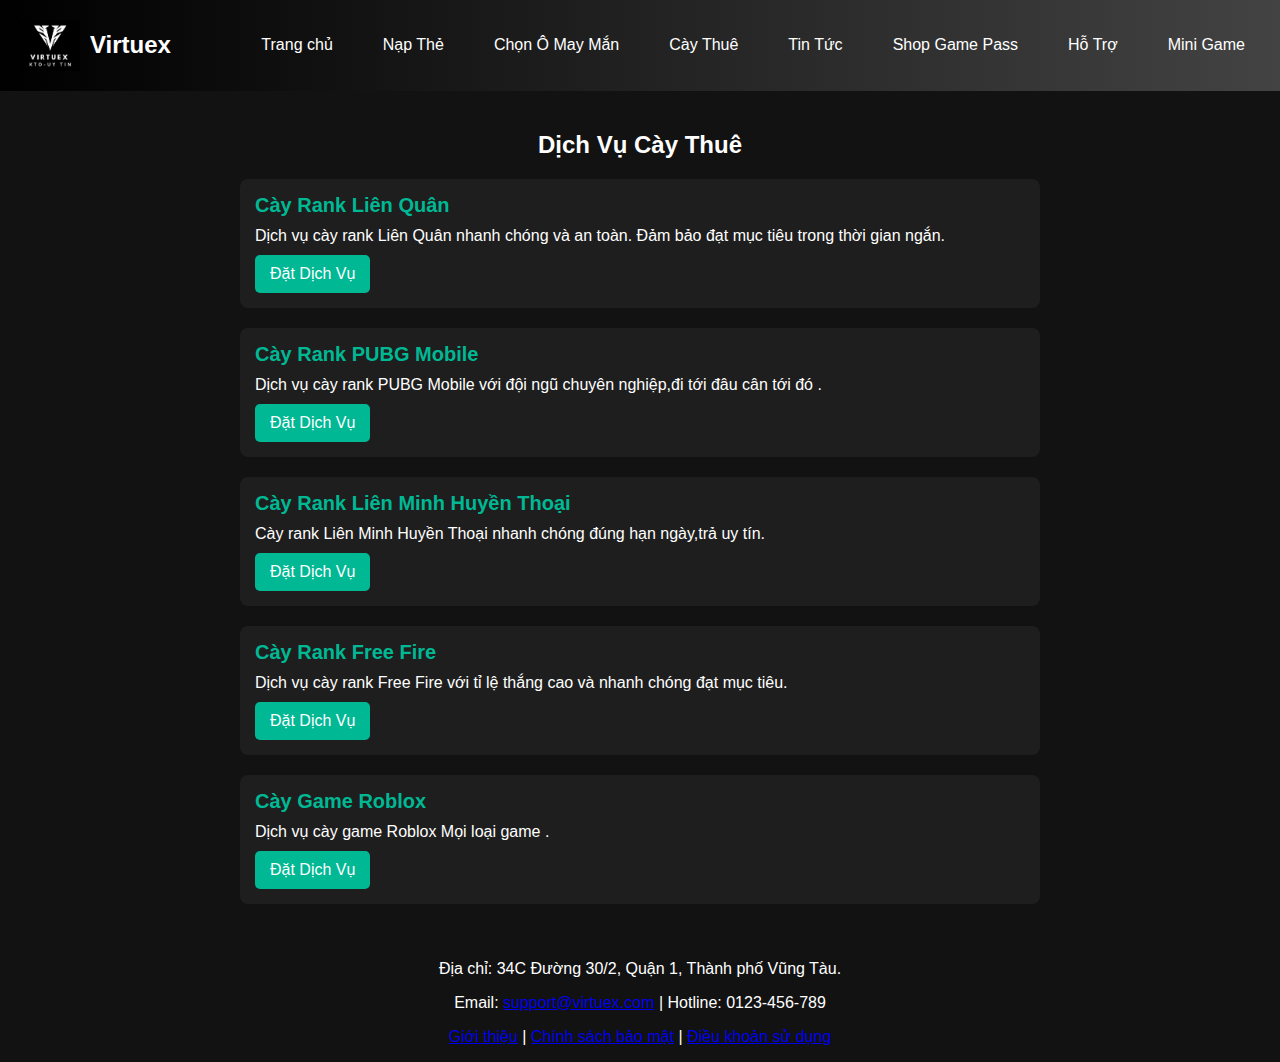
<file: caythue.html>
<!DOCTYPE html>
<html lang="vi">
<head>
    <meta charset="UTF-8">
    <meta name="viewport" content="width=device-width, initial-scale=1.0">
    <title>Dịch Vụ Cày Thuê</title>
    <style>
        body {
            font-family: Arial, sans-serif;
            margin: 0;
            padding: 0;
            background-color: #121212;
            color: #ffffff;
        }
        .toan-trang {
            display: flex;
            flex-direction: column;
            min-height: 100vh;
        }
        .dau-trang {
            background: linear-gradient(to right, #000000,#434343);
            padding: 20px;
            display: flex;
            align-items: center;
            justify-content: space-between;
        }
        .dau-trang .ten-trang {
            display: flex;
            align-items: center;
        }
        .dau-trang .ten-trang img {
            width: 60px;
            margin-right: 10px;
        }
        .dau-trang .ten-trang h1 {
            font-size: 24px;
            margin: 0;
        }
        .menu-chinh ul {
            list-style: none;
            margin: 0;
            padding: 0;
            display: flex;
            gap: 20px;
        }
        .menu-chinh ul li {
            display: inline-block;
        }
        .menu-chinh ul li a {
            text-decoration: none;
            color: #ffffff;
            padding: 10px 15px;
            border-radius: 5px;
            transition: background-color 0.3s;
        }
        .menu-chinh ul li a:hover,
        .menu-chinh ul li a.active {
            background-color: #333333;
        }
        .noi-dung-chinh {
            flex: 1;
            padding: 20px;
            display: flex;
            flex-direction: column;
            align-items: center;
        }
        .danh-sach-dich-vu {
            max-width: 800px;
            width: 100%;
        }
        .dich-vu {
            background-color: #1e1e1e;
            padding: 15px;
            margin-bottom: 20px;
            border-radius: 8px;
            display: flex;
            flex-direction: column;
        }
        .dich-vu h3 {
            margin: 0 0 10px;
            font-size: 20px;
            color: #00b894;
        }
        .dich-vu p {
            margin: 0 0 10px;
        }
        .dich-vu button {
            align-self: flex-start;
            padding: 10px 15px;
            background-color: #00b894;
            color: #ffffff;
            border: none;
            border-radius: 5px;
            font-size: 16px;
            cursor: pointer;
            transition: background-color 0.3s;
        }
        .dich-vu button:hover {
            background-color: #019875;
        }
		.chan-trang{
			text-align: center;
		}
    </style>
</head>
<body>
    <div class="toan-trang">
        <!-- Header -->
        <header class="dau-trang">
            <div class="ten-trang">
                <img src="img/z5964487405751_e0b3f1ff1536c6178086421aa1a5a403.jpg" alt="Logo" width="30">
                <h1>Virtuex</h1>
            </div>
            <nav class="menu-chinh">
                <ul>
                    <li><a href="index.html">Trang chủ</a></li>
                <li><a href="napthecard.html">Nạp Thẻ</a></li>
                <li><a href="vongquaymaman.html">Chọn Ô May Mắn</a></li>
                <li><a href="caythue.html">Cày Thuê</a></li>
                <li><a href="tintuc.html">Tin Tức</a></li>
                <li><a href="shopgame.html">Shop Game Pass</a></li>
                <li><a href="#">Hỗ Trợ</a></li>
                <li><a href="#">Mini Game</a></li>
                </ul>
            </nav>
        </header>

        <!-- Main Content -->
        <main class="noi-dung-chinh">
            <h2>Dịch Vụ Cày Thuê</h2>
            <div class="danh-sach-dich-vu">
                <div class="dich-vu">
                    <h3>Cày Rank Liên Quân</h3>
                    <p>Dịch vụ cày rank Liên Quân nhanh chóng và an toàn. Đảm bảo đạt mục tiêu trong thời gian ngắn.</p>
                    <button onclick="datHang('Cày Rank Liên Quân')">Đặt Dịch Vụ</button>
                </div>
                <div class="dich-vu">
                    <h3>Cày Rank PUBG Mobile</h3>
                    <p>Dịch vụ cày rank PUBG Mobile với đội ngũ chuyên nghiệp,đi tới đâu cân tới đó .</p>
                    <button onclick="datHang('Cày Rank PUBG Mobile')">Đặt Dịch Vụ</button>
                </div>
                <div class="dich-vu">
                    <h3>Cày Rank Liên Minh Huyền Thoại</h3>
                    <p>Cày rank Liên Minh Huyền Thoại nhanh chóng đúng hạn ngày,trả uy tín.</p>
                    <button onclick="datHang('Cày Rank Liên Minh Huyền Thoại')">Đặt Dịch Vụ</button>
                </div>
                <div class="dich-vu">
                    <h3>Cày Rank Free Fire</h3>
                    <p>Dịch vụ cày rank Free Fire với tỉ lệ thắng cao và nhanh chóng đạt mục tiêu.</p>
                    <button onclick="datHang('Cày Rank Free Fire')">Đặt Dịch Vụ</button>
                </div>
                <div class="dich-vu">
                    <h3>Cày Game Roblox</h3>
                    <p>Dịch vụ cày game Roblox Mọi loại game .</p>
                    <button onclick="datHang('Cày Game Roblox')">Đặt Dịch Vụ</button>
                </div>
            </div>
        </main>

        <!-- Footer -->
        <footer class="chan-trang">
            <p>Địa chỉ: 34C Đường 30/2, Quận 1, Thành phố Vũng Tàu.</p>
            <p>Email: <a href="mailto:support@virtuex.com">support@virtuex.com</a> | Hotline: 0123-456-789</p>
            <p><a href="about.html">Giới thiệu</a> | <a href="privacy.html">Chính sách bảo mật</a> | <a href="terms.html">Điều khoản sử dụng</a></p>
        </footer>
    </div>

    <script>
        function datHang(dichVu) {
            alert(`Bạn đã đặt dịch vụ: ${dichVu}`);
        }
    </script>
</body>
</html>
</file>
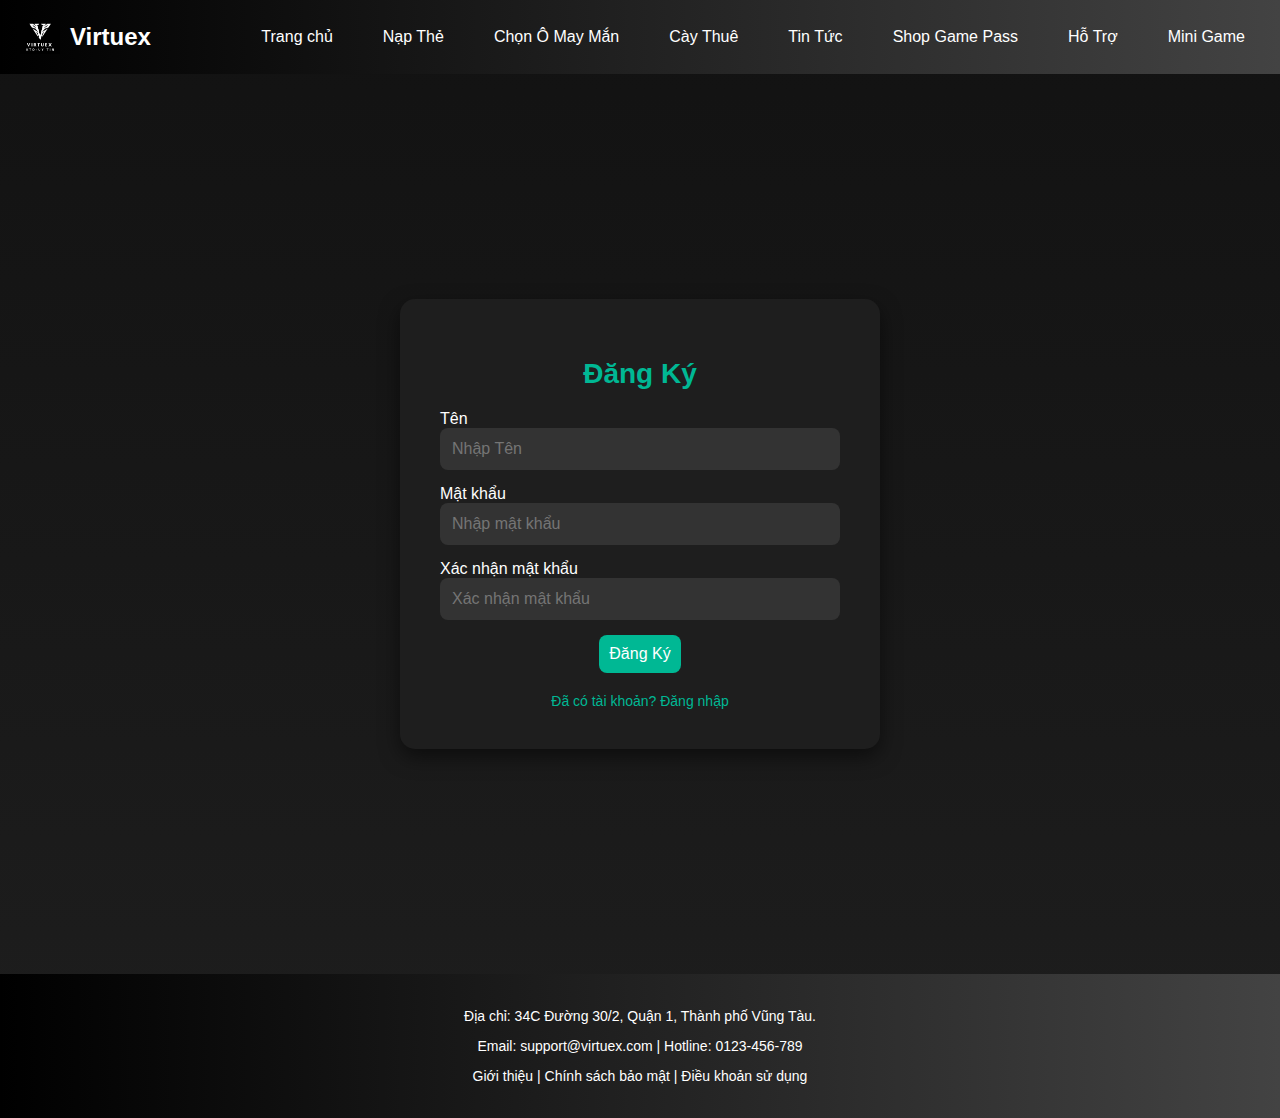
<file: dangky.html>
<!DOCTYPE html>
<html lang="vi">
<head>
    <meta charset="UTF-8">
    <meta name="viewport" content="width=device-width, initial-scale=1.0">
    <title>Đăng Ký - Virtuex</title>
    <style>
        body {
            font-family: Arial, sans-serif;
            margin: 0;
            padding: 0;
            background: linear-gradient(to bottom, #121212, #1e1e1e);
            color: #ffffff;
        }
        .header {
            background: linear-gradient(to right, #000000, #434343);
            padding: 20px;
            display: flex;
            align-items: center;
            justify-content: space-between;
        }
        .header .logo {
            display: flex;
            align-items: center;
        }
        .header .logo img {
            width: 40px;
            margin-right: 10px;
        }
        .header .logo h1 {
            font-size: 24px;
            margin: 0;
        }
        .nav-menu {
            display: flex;
            list-style: none;
            padding: 0;
            margin: 0;
        }
        .nav-menu li {
            margin-left: 20px;
        }
        .nav-menu a {
            text-decoration: none;
            color: #ffffff;
            padding: 10px 15px;
            border-radius: 5px;
            transition: background-color 0.3s;
        }
        .nav-menu a:hover {
            background-color: #333333;
        }
        .container {
            display: flex;
            justify-content: center;
            align-items: center;
            height: 100vh;
        }
        .register-box {
            background-color: #1e1e1e;
            padding: 40px;
            border-radius: 15px;
            box-shadow: 0 8px 20px rgba(0, 0, 0, 0.5);
            text-align: center;
            width: 100%;
            max-width: 400px;
        }
        .register-box h1 {
            font-size: 28px;
            margin-bottom: 20px;
            color: #00b894;
        }
        .form-group {
            margin-bottom: 15px;
            text-align: left;
        }
        .form-group input {
            width: 100%;
            border: none;
            border-radius: 8px;
            background-color: #333333;
            color: #ffffff;
            font-size: 16px;
            padding: 12px;
            box-sizing: border-box;
        }
        .form-group input:focus {
            background-color: #444444;
            border: 2px solid #00b894;
            outline: none;
        }
        .form-actions {
            text-align: center;
        }
        .form-actions button {
            background-color: #00b894;
            color: #ffffff;
            padding: 10px 10px;
            border: none;
            border-radius: 8px;
            cursor: pointer;
            font-size: 16px;
            transition: background-color 0.3s;
        }
        .form-actions button:hover {
            background-color: #009f7f;
        }
        .toggle-link {
            margin-top: 20px;
            display: block;
            color: #00b894;
            text-decoration: none;
            font-size: 14px;
        }
        .toggle-link:hover {
            text-decoration: underline;
        }
        .footer {
            text-align: center;
            padding: 20px 0;
            background: linear-gradient(to right, #000000, #434343);
            color: #ffffff;
            font-size: 14px;
        }
		.chan-trang a{
			color: white;
			text-decoration: none
		}
		.chan-trang a:hover{
			text-decoration: underline;
		}
    </style>
</head>
<body>
    <header class="header">
        <div class="logo">
            <img src="img/z5964487405751_e0b3f1ff1536c6178086421aa1a5a403.jpg" alt="Virtuex Logo">
            <h1>Virtuex</h1>
        </div>
        <ul class="nav-menu">
             <li><a href="index.html">Trang chủ</a></li>
                <li><a href="napthecard.html">Nạp Thẻ</a></li>
                <li><a href="vongquaymaman.html">Chọn Ô May Mắn</a></li>
                <li><a href="caythue.html">Cày Thuê</a></li>
                <li><a href="tintuc.html">Tin Tức</a></li>
                <li><a href="shopgame.html">Shop Game Pass</a></li>
                <li><a href="#">Hỗ Trợ</a></li>
                <li><a href="#">Mini Game</a></li>
        </ul>
    </header>
    <div class="container">
        <div class="register-box">
            <h1>Đăng Ký</h1>
            <form id="register-form">
                <div class="form-group">
                    <label for="register-email">Tên</label>
                    <input type="name" id="register-email" placeholder="Nhập Tên" required>
                </div>
                <div class="form-group">
                    <label for="register-password">Mật khẩu</label>
                    <input type="password" id="register-password" placeholder="Nhập mật khẩu" required>
                </div>
                <div class="form-group">
                    <label for="register-confirm-password">Xác nhận mật khẩu</label>
                    <input type="password" id="register-confirm-password" placeholder="Xác nhận mật khẩu" required>
                </div>
                <div class="form-actions">
                    <button type="submit">Đăng Ký</button>
                </div>
            </form>
            <a href="Dangnhap.html" class="toggle-link">Đã có tài khoản? Đăng nhập</a>
        </div>
    </div>
    <footer class="footer">
		<div class="chan-trang">
       <p>Địa chỉ: 34C Đường 30/2, Quận 1, Thành phố Vũng Tàu.</p>
            <p>Email: <a href="mailto:support@virtuex.com">support@virtuex.com</a> | Hotline: 0123-456-789</p>
            <p><a href="about.html">Giới thiệu</a> | <a href="privacy.html">Chính sách bảo mật</a> | <a href="terms.html">Điều khoản sử dụng</a></p>
			</div>
    </footer>
</body>
</html>
</file>
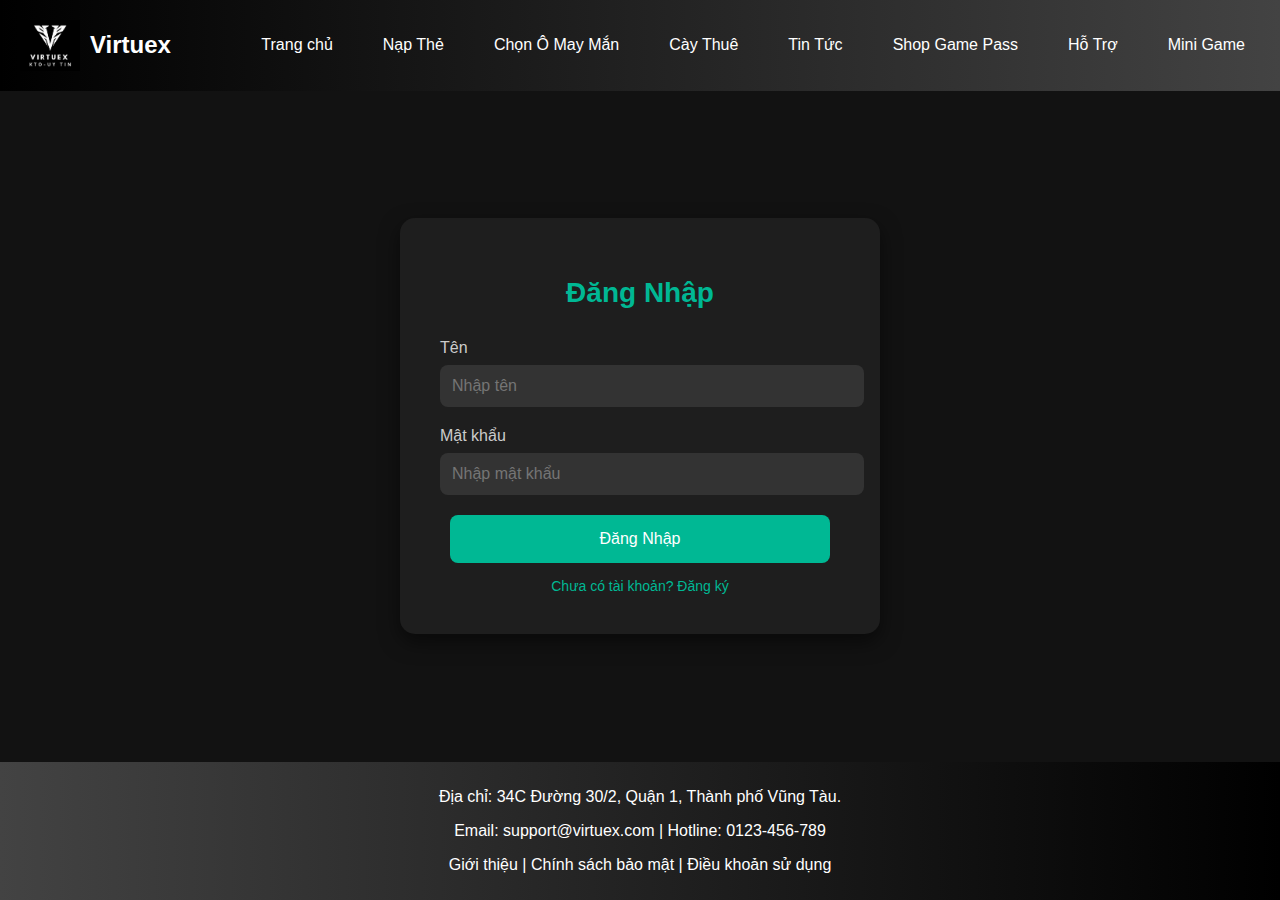
<file: Dangnhap.html>
<!DOCTYPE html>
<html lang="vi">
<head>
    <meta charset="UTF-8">
    <meta name="viewport" content="width=device-width, initial-scale=1.0">
    <title>Đăng Nhập & Đăng Ký</title>
    <style>
        body {
            font-family: Arial, sans-serif;
            margin: 0;
            padding: 0;
            background-color: #121212;
            color: #ffffff;
        }
        .toan-trang {
            display: flex;
            flex-direction: column;
            min-height: 100vh;
        }
        .dau-trang {
            background: linear-gradient(to right, #000000, #434343);
            padding: 20px;
            display: flex;
            align-items: center;
            justify-content: space-between;
        }
        .dau-trang .ten-trang {
            display: flex;
            align-items: center;
        }
        .dau-trang .ten-trang img {
            width: 60px;
            margin-right: 10px;
        }
        .dau-trang .ten-trang h1 {
            font-size: 24px;
            margin: 0;
        }
        .menu-chinh ul {
            list-style: none;
            margin: 0;
            padding: 0;
            display: flex;
            gap: 20px;
        }
        .menu-chinh ul li {
            display: inline-block;
        }
        .menu-chinh ul li a {
            text-decoration: none;
            color: #ffffff;
            padding: 10px 15px;
            border-radius: 5px;
            transition: background-color 0.3s;
        }
        .menu-chinh ul li a:hover,
        .menu-chinh ul li a.active {
            background-color: #333333;
        }
        .noi-dung {
            flex: 1;
            display: flex;
            justify-content: center;
            align-items: center;
            padding: 20px;
        }
        .container {
            background-color: #1e1e1e;
            padding: 40px;
            border-radius: 15px;
            width: 400px;
            text-align: center;
            box-shadow: 0 8px 20px rgba(0, 0, 0, 0.5);
        }
        .container h1 {
            color: #00b894;
            margin-bottom: 30px;
            font-size: 28px;
        }
        .form-group {
            margin-bottom: 20px;
            text-align: left;
        }
        .form-group label {
            display: block;
            margin-bottom: 8px;
            color: #ccc;
        }
        .form-group input {
            width: 100%;
            padding: 12px;
            border: none;
            border-radius: 8px;
            background-color: #333333;
            color: #ffffff;
            font-size: 16px;
            outline: none;
            transition: background-color 0.3s, border 0.3s;
        }
        .form-group input:focus {
            background-color: #444444;
            border: 2px solid #00b894;
        }
        .form-actions {
            text-align: center;
        }
        .form-actions button {
            background-color: #00b894;
            color: #ffffff;
            padding: 15px 150px;
            border: none;
            border-radius: 8px;
            cursor: pointer;
            font-size: 16px;
            transition: background-color 0.3s;
        }
        .form-actions button:hover {
            background-color: #009f7f;
        }
        .toggle-link {
            margin-top: 15px;
            display: block;
            color: #00b894;
            text-decoration: none;
            font-size: 14px;
        }
        .toggle-link:hover {
            text-decoration: underline;
        }
        .chan-trang {
            text-align: center;
            padding: 10px;
            background: linear-gradient(to right, #434343, #000000);
        }
		.chan-trang a{
			color: white;
			text-decoration: none
		}
		.chan-trang a:hover{
			text-decoration: underline;
		}
    </style>
</head>
<body>
    <div class="toan-trang">
        <!-- Header -->
        <header class="dau-trang">
            <div class="ten-trang">
                <img src="img/z5964487405751_e0b3f1ff1536c6178086421aa1a5a403.jpg" alt="Logo" width="30">
                <h1>Virtuex</h1>
            </div>
            <nav class="menu-chinh">
                <ul>
                    <li><a href="index.html">Trang chủ</a></li>
                <li><a href="napthecard.html">Nạp Thẻ</a></li>
                <li><a href="vongquaymaman.html">Chọn Ô May Mắn</a></li>
                <li><a href="caythue.html">Cày Thuê</a></li>
                <li><a href="tintuc.html">Tin Tức</a></li>
                <li><a href="shopgame.html">Shop Game Pass</a></li>
                <li><a href="#">Hỗ Trợ</a></li>
                <li><a href="#">Mini Game</a></li>
                </ul>
            </nav>
        </header>

        <!-- Main Content -->
        <div class="noi-dung">
            <div class="container" id="auth-container">
                <h1>Đăng Nhập</h1>
                <form id="login-form">
                    <div class="form-group">
                        <label for="login-email">Tên</label>
                        <input type="email" id="login-email" placeholder="Nhập tên">
                    </div>
                    <div class="form-group">
                        <label for="login-password">Mật khẩu</label>
                        <input type="password" id="login-password" placeholder="Nhập mật khẩu">
                    </div>
                    <div class="form-actions">
                        <button type="button" onclick="login()">Đăng Nhập</button>
                    </div>
                </form>
                <a href="dangky.html" class="toggle-link" onclick="toggleForm()">Chưa có tài khoản? Đăng ký</a>
            </div>
        </div>

        <!-- Footer -->
        <footer class="chan-trang">
            <p>Địa chỉ: 34C Đường 30/2, Quận 1, Thành phố Vũng Tàu.</p>
            <p>Email: <a href="mailto:support@virtuex.com">support@virtuex.com</a> | Hotline: 0123-456-789</p>
            <p><a href="about.html">Giới thiệu</a> | <a href="privacy.html">Chính sách bảo mật</a> | <a href="terms.html">Điều khoản sử dụng</a></p>
        </footer>
    </div>

    <script>
        function login() {
            alert('Đăng nhập thành công (demo)!');
        }
    </script>
</body>
</html>
</file>
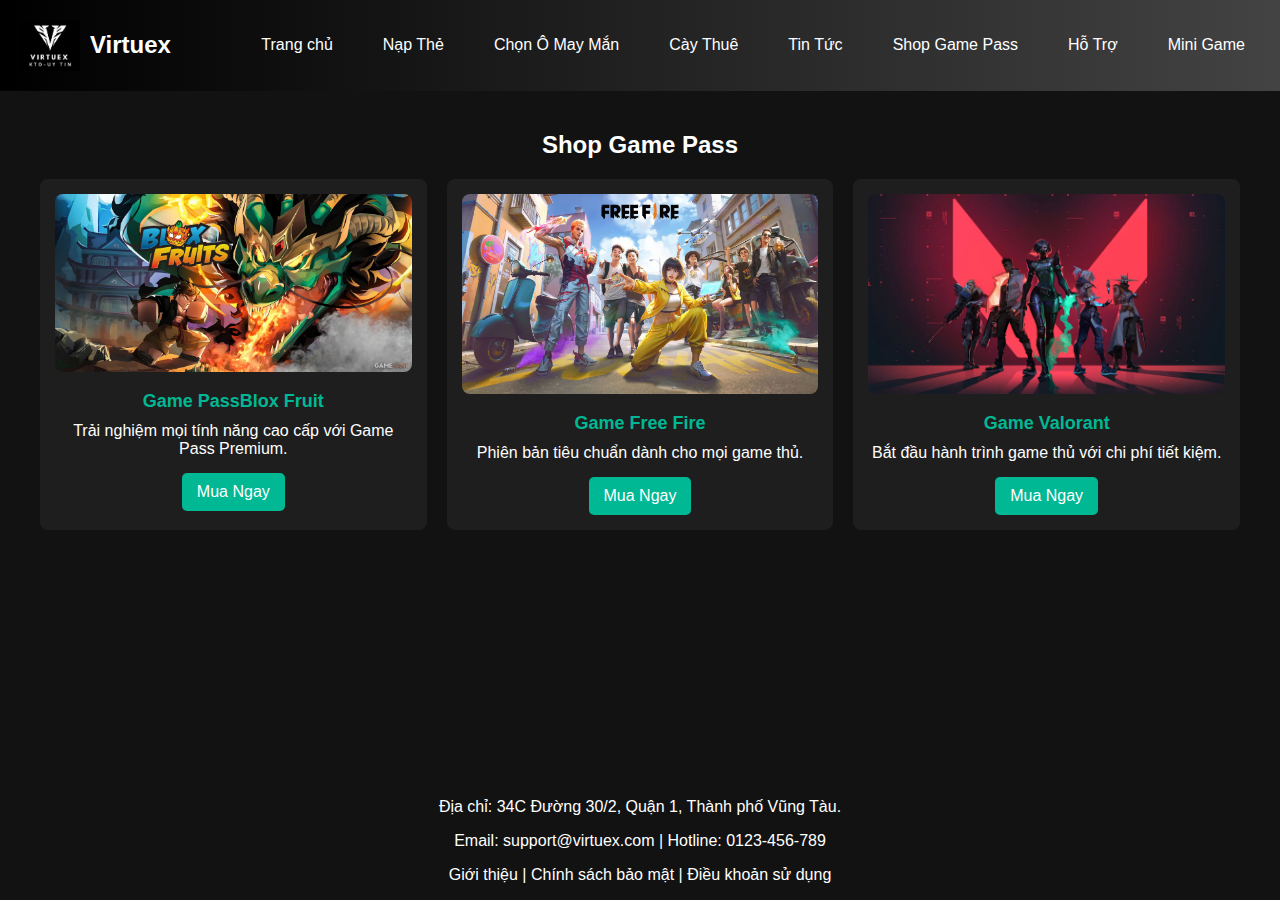
<file: shopgame.html>
<!DOCTYPE html>
<html lang="vi">
<head>
    <meta charset="UTF-8">
    <meta name="viewport" content="width=device-width, initial-scale=1.0">
    <title>Shop Game Pass</title>
    <style>
        body {
            font-family: Arial, sans-serif;
            margin: 0;
            padding: 0;
            background-color: #121212;
            color: #ffffff;
        }
        .toan-trang {
            display: flex;
            flex-direction: column;
            min-height: 100vh;
        }
        .dau-trang {
            background: linear-gradient(to right, #000000,#434343);
            padding: 20px;
            display: flex;
            align-items: center;
            justify-content: space-between;
        }
        .dau-trang .ten-trang {
            display: flex;
            align-items: center;
        }
        .dau-trang .ten-trang img {
            width: 60px;
            margin-right: 10px;
        }
        .dau-trang .ten-trang h1 {
            font-size: 24px;
            margin: 0;
        }
        .menu-chinh ul {
            list-style: none;
            margin: 0;
            padding: 0;
            display: flex;
            gap: 20px;
        }
        .menu-chinh ul li {
            display: inline-block;
        }
        .menu-chinh ul li a {
            text-decoration: none;
            color: #ffffff;
            padding: 10px 15px;
            border-radius: 5px;
            transition: background-color 0.3s;
        }
        .menu-chinh ul li a:hover,
        .menu-chinh ul li a.active {
            background-color: #333333;
        }
        .noi-dung-chinh {
            flex: 1;
            padding: 20px;
            display: flex;
            flex-direction: column;
            align-items: center;
        }
        .danh-sach-san-pham {
            display: grid;
            grid-template-columns: repeat(auto-fit, minmax(250px, 1fr));
            gap: 20px;
            max-width: 1200px;
            width: 100%;
        }
        .san-pham {
            background-color: #1e1e1e;
            padding: 15px;
            border-radius: 8px;
            text-align: center;
        }
        .san-pham img {
            width: 100%;
            height: auto;
            border-radius: 8px;
            margin-bottom: 15px;
        }
        .san-pham h3 {
            margin: 0 0 10px;
            font-size: 18px;
            color: #00b894;
        }
        .san-pham p {
            margin: 0 0 15px;
        }
        .san-pham button {
            padding: 10px 15px;
            background-color: #00b894;
            color: #ffffff;
            border: none;
            border-radius: 5px;
            font-size: 16px;
            cursor: pointer;
            transition: background-color 0.3s;
        }
        .san-pham button:hover {
            background-color: #019875;
        }
		.chan-trang {
			text-align: center;
		}
		.chan-trang a{
			text-decoration: none;
			color: white;
		}
		.chan-trang a:hover{
			text-decoration: underline;
		}
    </style>
</head>
<body>
<div class="toan-trang">
        <!-- Header -->
        <header class="dau-trang">
            <div class="ten-trang">
              <img src="img/z5964487405751_e0b3f1ff1536c6178086421aa1a5a403.jpg" alt="Logo" width="30">
                <h1>Virtuex</h1>
            </div>
            <nav class="menu-chinh">
                <ul>
                    <li><a href="index.html">Trang chủ</a></li>
                <li><a href="napthecard.html">Nạp Thẻ</a></li>
                <li><a href="vongquaymaman.html">Chọn Ô May Mắn</a></li>
                <li><a href="caythue.html">Cày Thuê</a></li>
                <li><a href="tintuc.html">Tin Tức</a></li>
                <li><a href="shopgame.html">Shop Game Pass</a></li>
                <li><a href="#">Hỗ Trợ</a></li>
                <li><a href="#">Mini Game</a></li>
                </ul>
            </nav>
        </header>

        <!-- Main Content -->
  <main class="noi-dung-chinh">
            <h2>Shop Game Pass</h2>
            <div class="danh-sach-san-pham">
                <div class="san-pham">
                    <img src="img/z6145986643073_014924eb694a1d0d4ce67b23a680bea4.jpg" alt="Game Pass 1">
                    <h3>Game PassBlox Fruit</h3>
                    <p>Trải nghiệm mọi tính năng cao cấp với Game Pass Premium.</p>
                    <button>Mua Ngay</button>
              </div>
                <div class="san-pham">
                  <img src="img/z6145988368508_207c40c23fd37631dd43f670fef2c340.jpg" alt="Game Pass 2">
                    <h3>Game Free Fire</h3>
                    <p>Phiên bản tiêu chuẩn dành cho mọi game thủ.</p>
                    <button>Mua Ngay</button>
              </div>
                <div class="san-pham">
                  <img src="img/z6145989499041_23941a07a119d1ffbaf02f154a0e74dc.jpg" alt="Game Pass 3">
                    <h3>Game Valorant</h3>
                    <p>Bắt đầu hành trình game thủ với chi phí tiết kiệm.</p>
                    <button>Mua Ngay</button>
              </div>
            </div>
    </main>

    <!-- Footer -->
    <footer class="chan-trang">
        <p>Địa chỉ: 34C Đường 30/2, Quận 1, Thành phố Vũng Tàu.</p>
            <p>Email: <a href="mailto:support@virtuex.com">support@virtuex.com</a> | Hotline: 0123-456-789</p>
            <p><a href="about.html">Giới thiệu</a> | <a href="privacy.html">Chính sách bảo mật</a> | <a href="terms.html">Điều khoản sử dụng</a></p>
    </footer>
  </div>
</body>
</html>
</file>
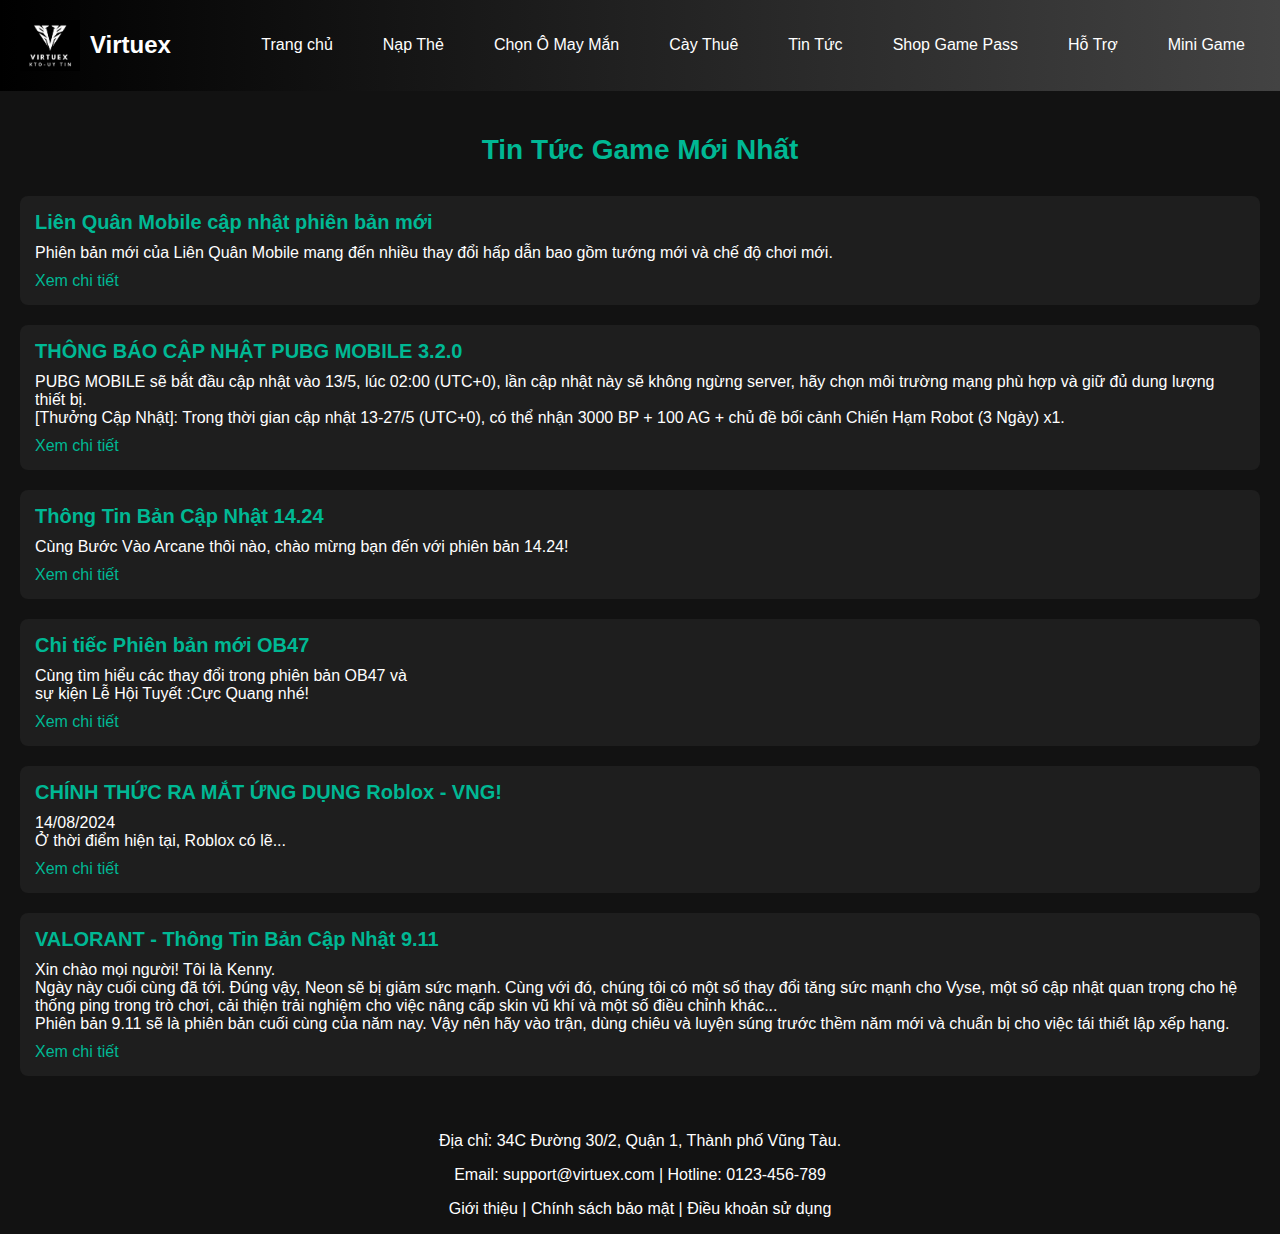
<file: tintuc.html>
<!DOCTYPE html>
<html lang="vi">
<head>
    <meta charset="UTF-8">
    <meta name="viewport" content="width=device-width, initial-scale=1.0">
    <title>Tin Tức Game</title>
    <style>
        body {
            font-family: Arial, sans-serif;
            margin: 0;
            padding: 0;
            background-color: #121212;
            color: #ffffff;
        }
        .toan-trang {
            display: flex;
            flex-direction: column;
            min-height: 100vh;
        }
        .dau-trang {
           background: linear-gradient(to right, #000000,#434343);
            padding: 20px;
            display: flex;
            align-items: center;
            justify-content: space-between;
        }
        .dau-trang .ten-trang {
            display: flex;
            align-items: center;
        }
        .dau-trang .ten-trang img {
            width: 60px;
            margin-right: 10px;
        }
        .dau-trang .ten-trang h1 {
            font-size: 24px;
            margin: 0;
        }
        .menu-chinh ul {
            list-style: none;
            margin: 0;
            padding: 0;
            display: flex;
            gap: 20px;
        }
        .menu-chinh ul li {
            display: inline-block;
        }
        .menu-chinh ul li a {
            text-decoration: none;
            color: #ffffff;
            padding: 10px 15px;
            border-radius: 5px;
            transition: background-color 0.3s;
        }
        .menu-chinh ul li a:hover,
        .menu-chinh ul li a.active {
            background-color: #333333;
        }
        .noi-dung-chinh {
            flex: 1;
            padding: 20px;
        }
        .tieu-de {
            font-size: 28px;
            text-align: center;
            margin-bottom: 30px;
            color: #00b894;
        }
        .tin-tuc {
            background-color: #1e1e1e;
            padding: 15px;
            margin-bottom: 20px;
            border-radius: 8px;
        }
        .tin-tuc h3 {
            margin: 0 0 10px;
            font-size: 20px;
            color: #00b894;
        }
        .tin-tuc p {
            margin: 0 0 10px;
        }
        .tin-tuc a {
            text-decoration: none;
            color: #00b894;
        }
        .tin-tuc a:hover {
            text-decoration: underline;
        }
		.chan-trang {
			text-align: center;
		}
		.chan-trang a{
			color: white;
			text-decoration: none;
		}
		.chan-trang a:hover{
			text-decoration: underline;
		}
    </style>
</head>
<body>
    <div class="toan-trang">
        <!-- Header -->
        <header class="dau-trang">
            <div class="ten-trang">
                <img src="img/z5964487405751_e0b3f1ff1536c6178086421aa1a5a403.jpg" alt="Logo" width="30">
                <h1>Virtuex</h1>
            </div>
            <nav class="menu-chinh">
                <ul>
                    <li><a href="index.html">Trang chủ</a></li>
                <li><a href="napthecard.html">Nạp Thẻ</a></li>
                <li><a href="vongquaymaman.html">Chọn Ô May Mắn</a></li>
                <li><a href="caythue.html">Cày Thuê</a></li>
                <li><a href="tintuc.html">Tin Tức</a></li>
                <li><a href="shopgame.html">Shop Game Pass</a></li>
                <li><a href="#">Hỗ Trợ</a></li>
                <li><a href="#">Mini Game</a></li>
                </ul>
            </nav>
        </header>

        <!-- Main Content -->
        <main class="noi-dung-chinh">
            <h2 class="tieu-de">Tin Tức Game Mới Nhất</h2>
            <div class="tin-tuc">
                <h3>Liên Quân Mobile cập nhật phiên bản mới</h3>
                <p>Phiên bản mới của Liên Quân Mobile mang đến nhiều thay đổi hấp dẫn bao gồm tướng mới và chế độ chơi mới.</p>
                <a href="#">Xem chi tiết</a>
            </div>
            <div class="tin-tuc">
                <h3>THÔNG BÁO CẬP NHẬT PUBG MOBILE 3.2.0</h3>
                <p>PUBG MOBILE sẽ bắt đầu cập nhật vào 13/5, lúc 02:00 (UTC+0), lần cập nhật này sẽ không ngừng server, hãy chọn môi trường mạng phù hợp và giữ đủ dung lượng thiết bị.<br>
				[Thưởng Cập Nhật]: Trong thời gian cập nhật 13-27/5 (UTC+0), có thể nhận 3000 BP + 100 AG + chủ đề bối cảnh Chiến Hạm Robot (3 Ngày) x1.<br>
				</p>
                <a href="#">Xem chi tiết</a>
            </div>
            <div class="tin-tuc">
                <h3>Thông Tin Bản Cập Nhật 14.24
</h3>
                <p>Cùng Bước Vào Arcane thôi nào, chào mừng bạn đến với phiên bản 14.24!</p>
                <a href="#">Xem chi tiết</a>
            </div>
            <div class="tin-tuc">
                <h3>Chi tiếc Phiên bản mới OB47</h3>
              <p>Cùng tìm hiểu các thay đổi trong phiên bản OB47 và <br>sự kiện Lễ Hội Tuyết :Cực Quang nhé!</p>
                <a href="#">Xem chi tiết</a>
          </div>
			 <div class="tin-tuc">
                <h3>CHÍNH THỨC RA MẮT ỨNG DỤNG Roblox - VNG!</h3>
              <p>14/08/2024<br>
					Ở thời điểm hiện tại, Roblox có lẽ...</p>
                <a href="#">Xem chi tiết</a>
          </div>
			 <div class="tin-tuc">
                <h3>VALORANT - Thông Tin Bản Cập Nhật 9.11</h3>
              <p>Xin chào mọi người! Tôi là Kenny.<br>
				Ngày này cuối cùng đã tới. Đúng vậy, Neon sẽ bị giảm sức mạnh. Cùng với đó, chúng tôi có một số thay đổi tăng sức mạnh cho Vyse, một số cập nhật quan trọng cho hệ thống ping trong trò chơi, cải thiện trải nghiệm cho việc nâng cấp skin vũ khí và một số điều chỉnh khác...<br>
				 Phiên bản 9.11 sẽ là phiên bản cuối cùng của năm nay. Vậy nên hãy vào trận, dùng chiêu và luyện súng trước thềm năm mới và chuẩn bị cho việc tái thiết lập xếp hạng.</p>
                <a href="#">Xem chi tiết</a>
          </div>
        </main>

        <!-- Footer -->
        <footer class="chan-trang">
            <p>Địa chỉ: 34C Đường 30/2, Quận 1, Thành phố Vũng Tàu.</p>
            <p>Email: <a href="mailto:support@virtuex.com">support@virtuex.com</a> | Hotline: 0123-456-789</p>
            <p><a href="about.html">Giới thiệu</a> | <a href="privacy.html">Chính sách bảo mật</a> | <a href="terms.html">Điều khoản sử dụng</a></p>
        </footer>
    </div>
</body>
</html>
</file>
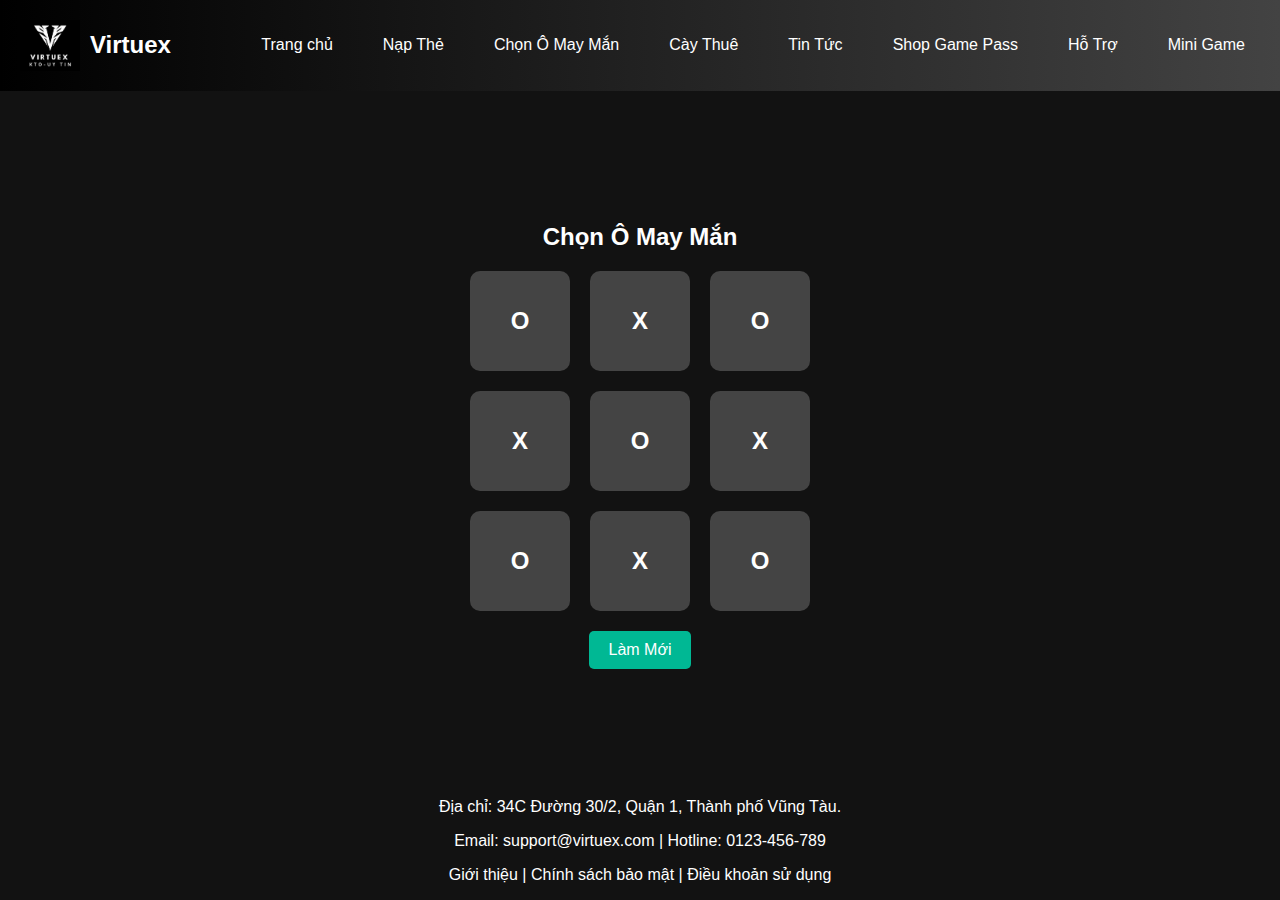
<file: vongquaymaman.html>
<!DOCTYPE html>
<html lang="vi">
<head>
    <meta charset="UTF-8">
    <meta name="viewport" content="width=device-width, initial-scale=1.0">
    <title>Chọn Ô May Mắn</title>
    <style>
        body {
            font-family: Arial, sans-serif;
            margin: 0;
            padding: 0;
            background-color: #121212;
            color: #ffffff;
        }
        .toan-trang {
            display: flex;
            flex-direction: column;
            min-height: 100vh;
        }
        .dau-trang {
            background: linear-gradient(to right, #000000,#434343);
            padding: 20px;
            display: flex;
            align-items: center;
            justify-content: space-between;
        }
        .dau-trang .ten-trang {
            display: flex;
            align-items: center;
        }
        .dau-trang .ten-trang img {
            width: 60px;
            margin-right: 10px;
        }
        .dau-trang .ten-trang h1 {
            font-size: 24px;
            margin: 0;
        }
        .menu-chinh ul {
            list-style: none;
            margin: 0;
            padding: 0;
            display: flex;
            gap: 20px;
        }
        .menu-chinh ul li {
            display: inline-block;
        }
        .menu-chinh ul li a {
            text-decoration: none;
            color: #ffffff;
            padding: 10px 15px;
            border-radius: 5px;
            transition: background-color 0.3s;
        }
        .menu-chinh ul li a:hover,
        .menu-chinh ul li a.active {
            background-color: #333333;
        }
        .noi-dung-chinh {
            flex: 1;
            padding: 20px;
            display: flex;
            flex-direction: column;
            align-items: center;
            justify-content: center;
        }
        .grid-container {
            display: grid;
            grid-template-columns: repeat(3, 100px);
            grid-gap: 20px;
        }
        .grid-item {
            width: 100px;
            height: 100px;
            background-color: #444444;
            display: flex;
            align-items: center;
            justify-content: center;
            color: #ffffff;
            font-size: 24px;
            font-weight: bold;
            border-radius: 10px;
            cursor: pointer;
            transition: background-color 0.3s;
        }
        .grid-item:hover {
            background-color: #555555;
        }
        button {
            margin-top: 20px;
            padding: 10px 20px;
            background-color: #00b894;
            color: #ffffff;
            border: none;
            border-radius: 5px;
            font-size: 16px;
            cursor: pointer;
            transition: background-color 0.3s;
        }
        button:hover {
            background-color: #019875;
        }
		.chan-trang a{
			color: white;
			text-decoration: none;
		}
		.chan-trang a:hover{
			text-decoration:underline;
		}
		.chan-trang {
			text-align: center;
		}
    </style>
</head>
<body>
    <div class="toan-trang">
        <!-- Header -->
        <header class="dau-trang">
            <div class="ten-trang">
                <img src="img/z5964487405751_e0b3f1ff1536c6178086421aa1a5a403.jpg" alt="Logo" width="30">
                <h1>Virtuex</h1>
            </div>
            <nav class="menu-chinh">
                <ul>
                   <li><a href="index.html">Trang chủ</a></li>
                <li><a href="napthecard.html">Nạp Thẻ</a></li>
                <li><a href="vongquaymaman.html">Chọn Ô May Mắn</a></li>
                <li><a href="caythue.html">Cày Thuê</a></li>
                <li><a href="tintuc.html">Tin Tức</a></li>
                <li><a href="shopgame.html">Shop Game Pass</a></li>
                <li><a href="#">Hỗ Trợ</a></li>
                <li><a href="#">Mini Game</a></li>
                </ul>
            </nav>
        </header>

        <!-- Main Content -->
        <main class="noi-dung-chinh">
            <h2>Chọn Ô May Mắn</h2>
            <div class="grid-container">
                <div class="grid-item" onclick="chonO(this)">O</div>
                <div class="grid-item" onclick="chonO(this)">X</div>
                <div class="grid-item" onclick="chonO(this)">O</div>
                <div class="grid-item" onclick="chonO(this)">X</div>
                <div class="grid-item" onclick="chonO(this)">O</div>
                <div class="grid-item" onclick="chonO(this)">X</div>
                <div class="grid-item" onclick="chonO(this)">O</div>
                <div class="grid-item" onclick="chonO(this)">X</div>
                <div class="grid-item" onclick="chonO(this)">O</div>
            </div>
            <button onclick="lamMoi()">Làm Mới</button>
        </main>

        <!-- Footer -->
        <footer class="chan-trang">
            <p>Địa chỉ: 34C Đường 30/2, Quận 1, Thành phố Vũng Tàu.</p>
            <p>Email: <a href="mailto:support@virtuex.com">support@virtuex.com</a> | Hotline: 0123-456-789</p>
            <p><a href="about.html">Giới thiệu</a> | <a href="privacy.html">Chính sách bảo mật</a> | <a href="terms.html">Điều khoản sử dụng</a></p>
        </footer>
    </div>

    <script>
        const topList = document.getElementById('top-list-content');
        const ketQua = ["Chúc Bạn May Mắn Lần Sau!", "Chúc Bạn May Mắn Lần Sau!", "Trúng 100 Robux", "Trúng 5 Robux", "Chúc Bạn May Mắn Lần Sau!", "Chúc Bạn May Mắn Lần Sau!", "Trúng 1 Robux", "Trúng 10 Robux", "Trúng 1.000.000 Robux", "Chúc Bạn May Mắn Lần Sau!", "Chúc Bạn May Mắn Lần Sau!", "Trúng 100 Robux", "Trúng 50 Robux", "Chúc Bạn May Mắn Lần Sau!", "Chúc Bạn May Mắn Lần Sau!", "Chúc Bạn May Mắn Lần Sau!", "Chúc Bạn May Mắn Lần Sau!", "Chúc Bạn May Mắn Lần Sau!", "Chúc Bạn May Mắn Lần Sau!", "Chúc Bạn May Mắn Lần Sau!", "Chúc Bạn May Mắn Lần Sau!", "Chúc Bạn May Mắn Lần Sau!", "Chúc Bạn May Mắn Lần Sau!", "Chúc Bạn May Mắn Lần Sau!", "Chúc Bạn May Mắn Lần Sau!", "Chúc Bạn May Mắn Lần Sau!", "Chúc Bạn May Mắn Lần Sau!", "Chúc Bạn May Mắn Lần Sau!", "Chúc Bạn May Mắn Lần Sau!", "Trúng 1 Robux", "Trúng 1 Robux", "Trúng 1 Robux", "Trúng 1 Robux", "Trúng 1 Robux", "Trúng 1 Robux", "Chúc Bạn May Mắn Lần Sau!", "Chúc Bạn May Mắn Lần Sau!", "Chúc Bạn May Mắn Lần Sau!", "Chúc Bạn May Mắn Lần Sau!", "Chúc Bạn May Mắn Lần Sau!", "Chúc Bạn May Mắn Lần Sau!", "Chúc Bạn May Mắn Lần Sau!", "Chúc Bạn May Mắn Lần Sau!" ,"Chúc Bạn May Mắn Lần Sau!" ,"Chúc Bạn May Mắn Lần Sau!", "Chúc Bạn May Mắn Lần Sau!", "Chúc Bạn May Mắn Lần Sau!" ,"Chúc Bạn May Mắn Lần Sau!" ,"Chúc Bạn May Mắn Lần Sau!" ,"Chúc Bạn May Mắn Lần Sau!", "Chúc Bạn May Mắn Lần Sau!", "Chúc Bạn May Mắn Lần Sau!", "Chúc Bạn May Mắn Lần Sau!", "Chúc Bạn May Mắn Lần Sau!", "Chúc Bạn May Mắn Lần Sau!", "Chúc Bạn May Mắn Lần Sau!", "Trúng 100 Robux", "Trúng 5 Robux", "Chúc Bạn May Mắn Lần Sau!", "Chúc Bạn May Mắn Lần Sau!", "Trúng 1 Robux", "Trúng 10 Robux", "Trúng 1.000.000 Robux", "Chúc Bạn May Mắn Lần Sau!", "Chúc Bạn May Mắn Lần Sau!", "Trúng 100 Robux", "Trúng 50 Robux", "Chúc Bạn May Mắn Lần Sau!", "Chúc Bạn May Mắn Lần Sau!", "Chúc Bạn May Mắn Lần Sau!", "Chúc Bạn May Mắn Lần Sau!", "Chúc Bạn May Mắn Lần Sau!", "Chúc Bạn May Mắn Lần Sau!", "Chúc Bạn May Mắn Lần Sau!", "Chúc Bạn May Mắn Lần Sau!", "Chúc Bạn May Mắn Lần Sau!", "Chúc Bạn May Mắn Lần Sau!", "Chúc Bạn May Mắn Lần Sau!", "Chúc Bạn May Mắn Lần Sau!", "Chúc Bạn May Mắn Lần Sau!", "Chúc Bạn May Mắn Lần Sau!", "Chúc Bạn May Mắn Lần Sau!", "Chúc Bạn May Mắn Lần Sau!", "Trúng 1 Robux", "Trúng 1 Robux", "Trúng 1 Robux", "Trúng 1 Robux", "Trúng 1 Robux", "Trúng 1 Robux", "Trúng 1.0000.000.000.000.000 Robux", "Chúc Bạn May Mắn Lần Sau!", "Chúc Bạn May Mắn Lần Sau!", "Chúc Bạn May Mắn Lần Sau!", "Chúc Bạn May Mắn Lần Sau!", "Chúc Bạn May Mắn Lần Sau!", "Chúc Bạn May Mắn Lần Sau!", "Chúc Bạn May Mắn Lần Sau!", "Chúc Bạn May Mắn Lần Sau!" ,"Chúc Bạn May Mắn Lần Sau!" ,"Chúc Bạn May Mắn Lần Sau!", "Chúc Bạn May Mắn Lần Sau!", "Chúc Bạn May Mắn Lần Sau!" ,"Chúc Bạn May Mắn Lần Sau!" ,"Chúc Bạn May Mắn Lần Sau!" ,"Chúc Bạn May Mắn Lần Sau!", "Chúc Bạn May Mắn Lần Sau!", "Chúc Bạn May Mắn Lần Sau!", "Chúc Bạn May Mắn Lần Sau!", "Chúc Bạn May Mắn Lần Sau!", "Trúng 1.0000.000.000.000.000 Robux", "Chúc Bạn May Mắn Lần Sau!", "Chúc Bạn May Mắn Lần Sau!", "Chúc Bạn May Mắn Lần Sau!", "Chúc Bạn May Mắn Lần Sau!", "Chúc Bạn May Mắn Lần Sau!" ,"Chúc Bạn May Mắn Lần Sau!" ,"Chúc Bạn May Mắn Lần Sau!", "Chúc Bạn May Mắn Lần Sau!", "Chúc Bạn May Mắn Lần Sau!" ,"Chúc Bạn May Mắn Lần Sau!" ,"Chúc Bạn May Mắn Lần Sau!" ,"Chúc Bạn May Mắn Lần Sau!", "Chúc Bạn May Mắn Lần Sau!", "Chúc Bạn May Mắn Lần Sau!", "Chúc Bạn May Mắn Lần Sau!", "Chúc Bạn May Mắn Lần Sau!", "Chúc Bạn May Mắn Lần Sau!", "Chúc Bạn May Mắn Lần Sau!", "Chúc Bạn May Mắn Lần Sau!", "Chúc Bạn May Mắn Lần Sau!", "Chúc Bạn May Mắn Lần Sau!" ,"Chúc Bạn May Mắn Lần Sau!" ,"Chúc Bạn May Mắn Lần Sau!", "Chúc Bạn May Mắn Lần Sau!", "Chúc Bạn May Mắn Lần Sau!" ,"Chúc Bạn May Mắn Lần Sau!" ,"Chúc Bạn May Mắn Lần Sau!" ,"Chúc Bạn May Mắn Lần Sau!", "Chúc Bạn May Mắn Lần Sau!", "Chúc Bạn May Mắn Lần Sau!", "Chúc Bạn May Mắn Lần Sau!", "Chúc Bạn May Mắn Lần Sau!", "Chúc Bạn May Mắn Lần Sau!", "Chúc Bạn May Mắn Lần Sau!", "Chúc Bạn May Mắn Lần Sau!", "Chúc Bạn May Mắn Lần Sau!", "Chúc Bạn May Mắn Lần Sau!" ,"Chúc Bạn May Mắn Lần Sau!" ,"Chúc Bạn May Mắn Lần Sau!", "Chúc Bạn May Mắn Lần Sau!", "Chúc Bạn May Mắn Lần Sau!" ,"Chúc Bạn May Mắn Lần Sau!" ,"Chúc Bạn May Mắn Lần Sau!" ,"Chúc Bạn May Mắn Lần Sau!", "Chúc Bạn May Mắn Lần Sau!", "Chúc Bạn May Mắn Lần Sau!", "Chúc Bạn May Mắn Lần Sau!", "Chúc Bạn May Mắn Lần Sau!", "Chúc Bạn May Mắn Lần Sau!", "Chúc Bạn May Mắn Lần Sau!", "Chúc Bạn May Mắn Lần Sau!", "Chúc Bạn May Mắn Lần Sau!", "Chúc Bạn May Mắn Lần Sau!" ,"Chúc Bạn May Mắn Lần Sau!" ,"Chúc Bạn May Mắn Lần Sau!", "Chúc Bạn May Mắn Lần Sau!", "Chúc Bạn May Mắn Lần Sau!" ,"Chúc Bạn May Mắn Lần Sau!" ,"Chúc Bạn May Mắn Lần Sau!" ,"Chúc Bạn May Mắn Lần Sau!", "Chúc Bạn May Mắn Lần Sau!", "Chúc Bạn May Mắn Lần Sau!", "Chúc Bạn May Mắn Lần Sau!", "Chúc Bạn May Mắn Lần Sau!", "Chúc Bạn May Mắn Lần Sau!", "Chúc Bạn May Mắn Lần Sau!", "Chúc Bạn May Mắn Lần Sau!", "Chúc Bạn May Mắn Lần Sau!", "Chúc Bạn May Mắn Lần Sau!" ,"Chúc Bạn May Mắn Lần Sau!" ,"Chúc Bạn May Mắn Lần Sau!", "Chúc Bạn May Mắn Lần Sau!", "Chúc Bạn May Mắn Lần Sau!" ,"Chúc Bạn May Mắn Lần Sau!" ,"Chúc Bạn May Mắn Lần Sau!" ,"Chúc Bạn May Mắn Lần Sau!", "Chúc Bạn May Mắn Lần Sau!", "Chúc Bạn May Mắn Lần Sau!", "Chúc Bạn May Mắn Lần Sau!", "Chúc Bạn May Mắn Lần Sau!", "Chúc Bạn May Mắn Lần Sau!", "Chúc Bạn May Mắn Lần Sau!", "Chúc Bạn May Mắn Lần Sau!", "Chúc Bạn May Mắn Lần Sau!", "Chúc Bạn May Mắn Lần Sau!" ,"Chúc Bạn May Mắn Lần Sau!" ,"Chúc Bạn May Mắn Lần Sau!", "Chúc Bạn May Mắn Lần Sau!", "Chúc Bạn May Mắn Lần Sau!" ,"Chúc Bạn May Mắn Lần Sau!" ,"Chúc Bạn May Mắn Lần Sau!" ,"Chúc Bạn May Mắn Lần Sau!", "Chúc Bạn May Mắn Lần Sau!", "Chúc Bạn May Mắn Lần Sau!", "Chúc Bạn May Mắn Lần Sau!", "Chúc Bạn May Mắn Lần Sau!", "Chúc Bạn May Mắn Lần Sau!", "Chúc Bạn May Mắn Lần Sau!", "Chúc Bạn May Mắn Lần Sau!", "Chúc Bạn May Mắn Lần Sau!", "Chúc Bạn May Mắn Lần Sau!" ,"Chúc Bạn May Mắn Lần Sau!" ,"Chúc Bạn May Mắn Lần Sau!", "Chúc Bạn May Mắn Lần Sau!", "Chúc Bạn May Mắn Lần Sau!" ,"Chúc Bạn May Mắn Lần Sau!" ,"Chúc Bạn May Mắn Lần Sau!" ,"Chúc Bạn May Mắn Lần Sau!", "Chúc Bạn May Mắn Lần Sau!", "Chúc Bạn May Mắn Lần Sau!", "Chúc Bạn May Mắn Lần Sau!", "Chúc Bạn May Mắn Lần Sau!",];

        function chonO(element) {
            const randomIndex = Math.floor(Math.random() * ketQua.length);
            const result = ketQua[randomIndex];
            alert(`Kết quả: ${result}`);

            if (result === "Trúng 1.0000.000.000.000.000 Robux") {
                const name = prompt("Chúc mừng bạn trúng giải lớn! Nhập tên của bạn:");
                if (name) {
                    const listItem = document.createElement('li');
                    listItem.textContent = `${name} - ${result}`;
                    topList.appendChild(listItem);
                }
            }
        }
    </script>
</body>
</html>
</file>
